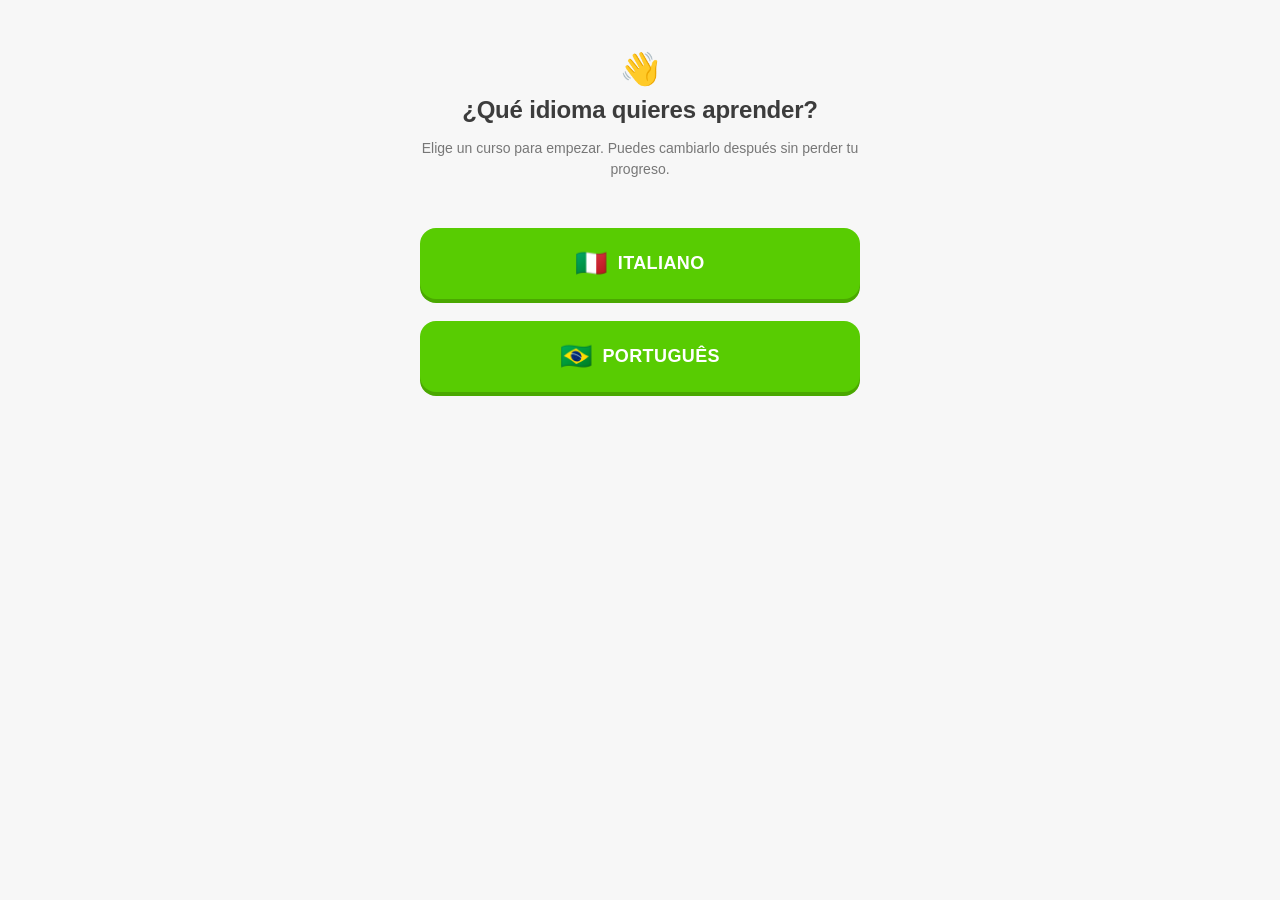
<file: index.html>
<!DOCTYPE html>
<html lang="es">
<head>
<meta charset="UTF-8">
<meta name="viewport" content="width=device-width, initial-scale=1, viewport-fit=cover">
<title>Idiomas — Aprende de verdad</title>
<meta name="theme-color" content="#58cc02">
<link rel="manifest" href="manifest.json">
<link rel="apple-touch-icon" href="icons/apple-touch-icon.png">
<link rel="stylesheet" href="css/style.css">
</head>
<body>
<div id="app" class="app"></div>

<script src="js/content.js"></script>
<script src="js/srs.js"></script>
<script src="js/app.js"></script>
<script>
  if ('serviceWorker' in navigator) {
    window.addEventListener('load', () => {
      navigator.serviceWorker.register('service-worker.js').catch(() => {});
    });
    // Cuando un service worker nuevo toma control (tras actualizar app.js/content.js/
    // css), recargar una vez automáticamente — si no, el usuario ve la versión vieja
    // hasta que se le ocurra hacer un hard refresh manual.
    let refreshedOnce = false;
    navigator.serviceWorker.addEventListener('controllerchange', () => {
      if (refreshedOnce) return;
      refreshedOnce = true;
      window.location.reload();
    });
  }
</script>
</body>
</html>
</file>
<file: css/style.css>
:root {
  --green: #58cc02;
  --green-dark: #4aa800;
  --green-soft: #d7ffb8;
  --blue: #1cb0f6;
  --blue-dark: #1899d6;
  --red: #ff4b4b;
  --red-dark: #ea2b2b;
  --red-soft: #ffdfe0;
  --yellow: #ffc800;
  --orange: #ff9600;
  --bg: #f7f7f7;
  --card: #ffffff;
  --border: #e5e5e5;
  --text: #3c3c3c;
  --text-dim: #777777;
  --radius: 16px;
}

* { box-sizing: border-box; }

html, body {
  margin: 0;
  height: 100%;
  background: var(--bg);
  color: var(--text);
  font-family: -apple-system, ui-rounded, BlinkMacSystemFont, "Segoe UI", Roboto, sans-serif;
  -webkit-tap-highlight-color: transparent;
}

.app {
  max-width: 480px;
  margin: 0 auto;
  min-height: 100vh;
  padding: 20px 20px calc(20px + env(safe-area-inset-bottom));
  display: flex;
  flex-direction: column;
}

h1, h2, h3 { margin: 0 0 8px; font-weight: 800; letter-spacing: -0.2px; }
p { line-height: 1.5; }

.card {
  background: var(--card);
  border: 2px solid var(--border);
  border-radius: var(--radius);
  box-shadow: 0 4px 0 var(--border);
  padding: 18px;
  margin-bottom: 16px;
}

.btn {
  display: block;
  width: 100%;
  padding: 15px;
  border-radius: var(--radius);
  border: none;
  font-size: 16px;
  font-weight: 800;
  text-transform: uppercase;
  letter-spacing: 0.4px;
  cursor: pointer;
  margin-top: 10px;
  background: var(--green);
  color: white;
  box-shadow: 0 4px 0 var(--green-dark);
  transform: translateY(0);
  transition: transform .05s, box-shadow .05s, background .1s;
}
.btn:active { transform: translateY(4px); box-shadow: 0 0 0 var(--green-dark); background: var(--green-dark); }
.btn.secondary { background: var(--card); border: 2px solid var(--border); color: var(--text-dim); box-shadow: 0 4px 0 var(--border); }
.btn.secondary:active { background: var(--card); box-shadow: 0 0 0 var(--border); }
.btn.danger { background: var(--red); box-shadow: 0 4px 0 var(--red-dark); }
.btn.danger:active { background: var(--red-dark); box-shadow: 0 0 0 var(--red-dark); }
.btn:disabled { opacity: 0.4; cursor: default; transform: none; }

.rating-row { display: flex; gap: 8px; margin-top: 10px; }
.rating-row .btn { margin-top: 0; font-size: 13px; padding: 12px 6px; }

input[type=text] {
  width: 100%;
  padding: 14px;
  font-size: 16px;
  border-radius: 12px;
  border: 2px solid var(--border);
  background: var(--card);
  color: var(--text);
  margin-top: 8px;
  font-weight: 600;
}
input[type=text]:focus { outline: none; border-color: var(--blue); }
input[type=text].input-correct { border-color: var(--green); background: var(--green-soft); animation: feedback-pop .25s ease; }
input[type=text].input-incorrect { border-color: var(--red); background: var(--red-soft); animation: feedback-shake .4s ease; }

.dialogue-line { margin-bottom: 10px; }
.dialogue-line .speaker { color: var(--green); font-weight: 800; font-size: 13px; text-transform: uppercase; }
.dialogue-line .line { font-size: 18px; }

.glossary-item { font-size: 14px; color: var(--text-dim); margin-bottom: 8px; }
.glossary-item b { color: var(--text); }

table { width: 100%; border-collapse: collapse; margin-top: 8px; }
td { padding: 6px 8px; border-bottom: 1px solid var(--border); font-size: 15px; }
td:first-child { color: var(--text-dim); }

.feedback { margin-top: 12px; padding: 12px; border-radius: 12px; font-size: 14px; font-weight: 600; }
.feedback.correct { background: var(--green-soft); border: 2px solid var(--green); color: var(--green-dark); animation: feedback-pop .3s ease; }
.feedback.incorrect { background: var(--red-soft); border: 2px solid var(--red); color: var(--red-dark); animation: feedback-shake .4s ease; }

@keyframes feedback-pop {
  0% { transform: scale(0.92); opacity: 0; }
  100% { transform: scale(1); opacity: 1; }
}
@keyframes feedback-shake {
  0%, 100% { transform: translateX(0); }
  20% { transform: translateX(-8px); }
  40% { transform: translateX(7px); }
  60% { transform: translateX(-5px); }
  80% { transform: translateX(5px); }
}

.top-bar { display: flex; justify-content: space-between; align-items: center; margin-bottom: 16px; font-size: 15px; font-weight: 700; color: var(--text-dim); }
.top-bar-left { display: flex; gap: 16px; align-items: center; }
.top-bar-left .link { cursor: pointer; }

.stat-chips { display: flex; gap: 8px; }
.stat-chip {
  display: inline-flex; align-items: center; gap: 4px;
  background: var(--card); border: 2px solid var(--border); border-radius: 999px;
  padding: 6px 12px; font-weight: 800; font-size: 15px; color: var(--text);
  box-shadow: 0 3px 0 var(--border);
}
.stat-chip.streak-chip { color: var(--orange); border-color: #ffe4b8; background: #fffaf3; box-shadow: 0 3px 0 #ffe4b8; }
.stat-chip.xp-chip { color: #d99a00; border-color: #fff1b8; background: #fffdf3; box-shadow: 0 3px 0 #fff1b8; }
.stat-chip.lang-switch { cursor: pointer; font-weight: 700; font-size: 14px; padding: 6px 10px; }
.stat-chip.lang-switch:active { transform: scale(0.93); }
.progress-bar-track { background: var(--border); border-radius: 8px; height: 12px; overflow: hidden; margin: 6px 0 18px; }
.progress-bar-fill { background: var(--green); height: 100%; border-radius: 8px; transition: width .3s; }

.stat-row { display: flex; gap: 10px; margin-bottom: 14px; }
.stat { flex: 1; background: var(--card); border: 2px solid var(--border); border-radius: var(--radius); box-shadow: 0 4px 0 var(--border); padding: 14px; text-align: center; }
.stat .num { font-size: 24px; font-weight: 800; color: var(--green); }
.stat .label { font-size: 12px; color: var(--text-dim); font-weight: 600; }

.cefr-badge { display: inline-block; background: var(--blue); color: white; font-size: 12px; font-weight: 800; padding: 4px 9px; border-radius: 8px; box-shadow: 0 2px 0 var(--blue-dark); }

/* Mascota (placeholder liviano con emoji, sin assets pesados) + globo de diálogo. */
.mascot-row { display: flex; align-items: flex-end; gap: 10px; margin: 6px 0 22px; }
.mascot-emoji { font-size: 46px; line-height: 1; flex-shrink: 0; }
.mascot-bubble {
  position: relative; flex: 1; background: var(--card); border: 2px solid var(--border);
  border-radius: 16px; padding: 10px 14px; font-size: 14px; color: var(--text-dim);
  box-shadow: 0 3px 0 var(--border);
}
.mascot-bubble::before, .mascot-bubble::after {
  content: ''; position: absolute; bottom: 12px; width: 0; height: 0;
  border-top: 8px solid transparent; border-bottom: 8px solid transparent;
}
.mascot-bubble::before { left: -10px; border-right: 10px solid var(--border); }
.mascot-bubble::after { left: -7px; border-right: 8px solid var(--card); }

/* Camino de lecciones tipo Duolingo: nodos circulares en zigzag en vez de lista vertical. */
.lesson-path { position: relative; display: flex; flex-direction: column; align-items: center; gap: 6px; margin: 26px 0 18px; }
.lesson-path::before {
  content: ''; position: absolute; top: 36px; bottom: 36px; left: 50%; width: 6px;
  margin-left: -3px; border-radius: 3px; z-index: 0;
  background: repeating-linear-gradient(to bottom, var(--border) 0 10px, transparent 10px 22px);
}
.path-node { position: relative; z-index: 1; display: flex; flex-direction: column; align-items: center; gap: 8px; cursor: pointer; padding: 6px 0; }
.path-circle {
  width: 72px; height: 72px; border-radius: 50%;
  display: flex; align-items: center; justify-content: center;
  font-size: 30px; background: var(--green); color: white;
  box-shadow: 0 6px 0 var(--green-dark);
  transition: transform .05s, box-shadow .05s;
}
.path-node:active .path-circle { transform: translateY(6px); box-shadow: 0 0 0 var(--green-dark); }
.path-circle.done { background: var(--card); border: 3px solid var(--green); color: var(--green); box-shadow: 0 6px 0 var(--border); }
.path-node:active .path-circle.done { box-shadow: 0 0 0 var(--border); }
.path-circle.current { box-shadow: 0 6px 0 var(--green-dark), 0 0 0 6px var(--green-soft); }
.path-label { font-size: 13px; font-weight: 700; text-align: center; max-width: 150px; color: var(--text); }
.path-label .cefr-badge { margin-top: 4px; }
.path-label .speaker-btn { font-size: 12px; }

a.link { color: var(--blue); text-decoration: none; font-size: 14px; font-weight: 700; }

/* Inmersión: texto principal en italiano + traducción chica en español debajo. */
.gloss { display: block; font-size: 0.72em; font-weight: 400; opacity: 0.7; margin-top: 2px; }
.gloss-block { color: var(--text-dim); font-size: 13px; margin: 0 0 8px; }

.instruction { color: var(--text-dim); font-size: 13px; margin: 0 0 10px; font-style: italic; }
.instruction .gloss { font-style: normal; }

/* Audio + fonética */
.it-audio { display: inline-flex; flex-wrap: wrap; align-items: center; gap: 6px; }
.speaker-btn {
  display: inline-block; background: none; border: none; cursor: pointer; font-size: 15px;
  padding: 2px 4px; line-height: 1; color: var(--blue); flex-shrink: 0; user-select: none;
}
.speaker-btn:active { transform: scale(0.9); }
.speaker-btn:focus-visible { outline: 2px solid var(--blue); outline-offset: 2px; border-radius: 4px; }
.phonetic { width: 100%; font-size: 12px; color: var(--text-dim); font-style: italic; }

/* Selección de idioma */
.lang-picker { display: flex; flex-direction: column; gap: 12px; margin-top: 24px; }
.lang-card {
  display: flex; align-items: center; justify-content: center; gap: 10px;
  font-size: 18px; padding: 20px;
}
.lang-flag { font-size: 26px; }
.lang-switch { cursor: pointer; font-size: 14px; }
.lang-switch:active { opacity: 0.7; }
</file>
